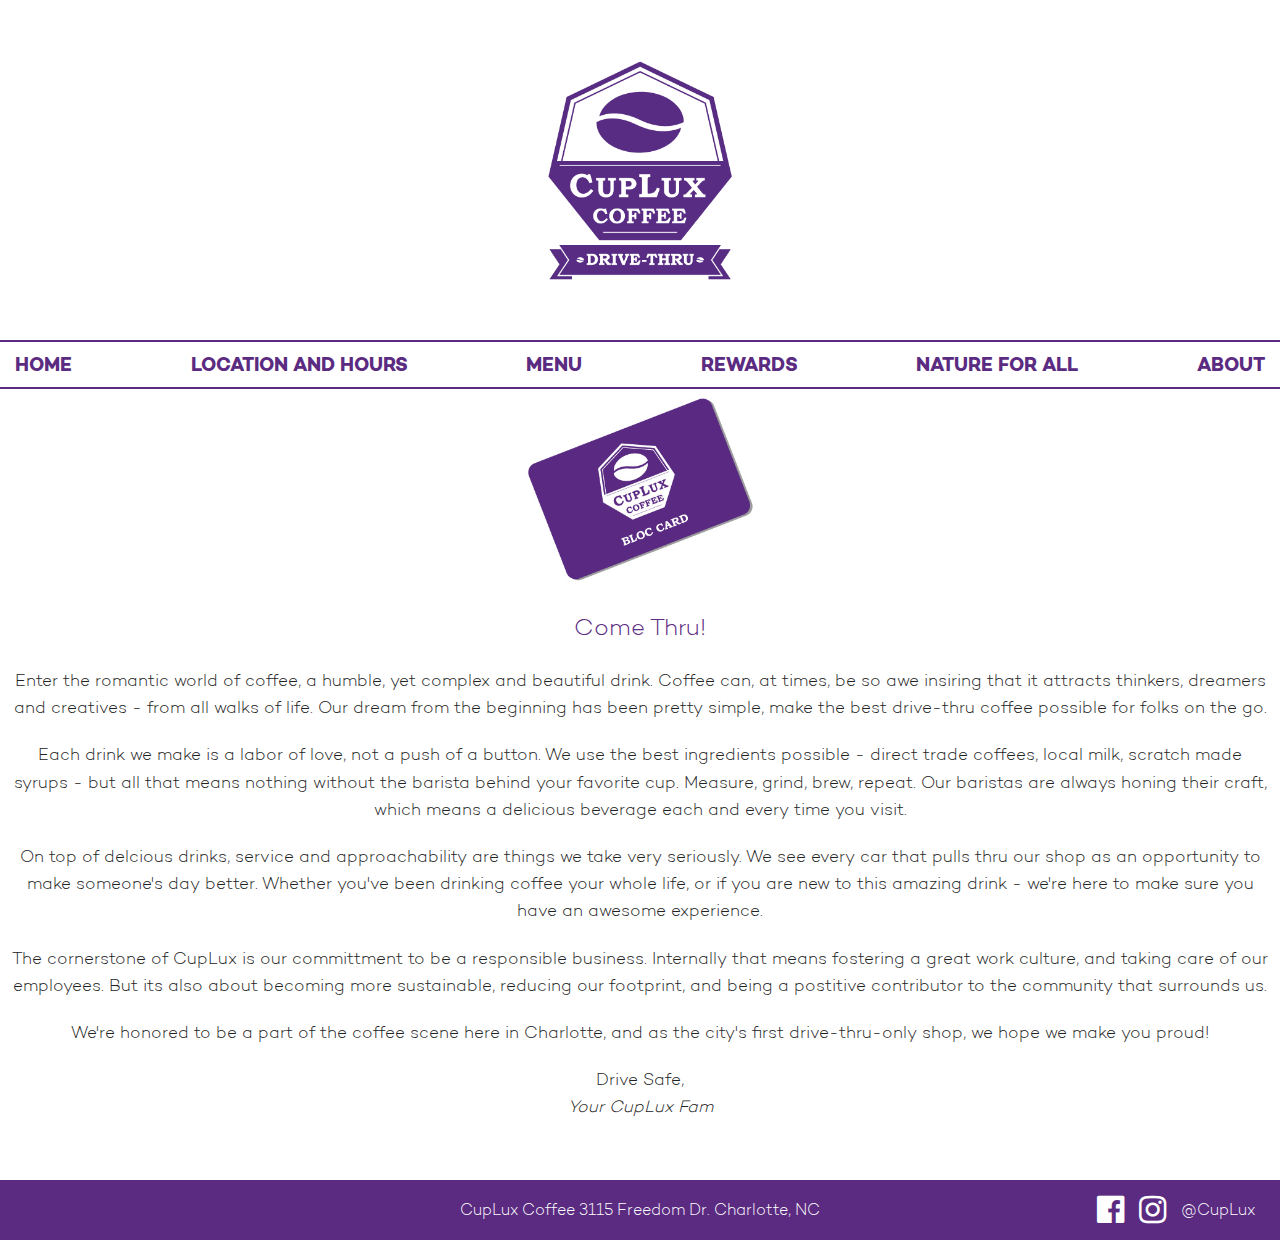
<file: about.html>
<html><head><title>CupLux Coffee Drive-Thru</title><meta name='viewport' content='width=device-width, initial-scale=1.0'><link rel='stylesheet' type='text/css' href='stylesheets/campton_bold_macroman/stylesheet.css'><link rel='stylesheet' type='text/css' href='stylesheets/campton_light_macroman/stylesheet.css'><link rel='stylesheet' type='text/css' href='stylesheets/foundation.css'><link rel='icon' href='./images/main/favicons/small-purple-logo.png'><link rel='stylesheet' type='text/css' href='https://maxcdn.bootstrapcdn.com/font-awesome/4.7.0/css/font-awesome.min.css'><link rel='stylesheet' type='text/css' href='stylesheets/about.css'><script src='javascripts/jquery.js'></script><script src='javascripts/foundation.min.js'></script><script src='javascripts/about.js'></script><script>
										  (function(i,s,o,g,r,a,m){i['GoogleAnalyticsObject']=r;i[r]=i[r]||function(){
										  (i[r].q=i[r].q||[]).push(arguments)},i[r].l=1*new Date();a=s.createElement(o),
										  m=s.getElementsByTagName(o)[0];a.async=1;a.src=g;m.parentNode.insertBefore(a,m)
										  })(window,document,'script','https://www.google-analytics.com/analytics.js','ga');

										  ga('create', 'UA-71578091-1', 'auto');
										  ga('send', 'pageview');

										</script></head><body><section data-module-master class="row"><section data-module-header><div data-module-common-module></div><div data-module-engagement-module>
	<div class="row show-for-medium-up">
		<div class="medium-12 medium-centered columns">
			<div class='background-image-header-main' id='' data-dest='/images/main/engagement-module/cuplux-drive-thru.png'></div>
		</div>

	</div>
	<div class="row">
		<div class="sticky">
			<nav class="top-bar" data-topbar role="navigation" data-options="sticky_on: [medium,large]">
				<ul class="title-area">
					<li class="name show-for-small-only">
						<image src='/images/main/engagement-module/small-purple-logo.png' class='' id=''></image>
					</li>
					<!-- Remove the class "menu-icon" to get rid of menu icon. Take out "Menu" to just have icon alone -->
					<li class="toggle-topbar menu-icon">
						<a href="#"><span>Menu</span></a>
					</li>
				</ul>

				<section class="top-bar-section">
					<ul class="left">
							<li><a href='/main' id='main'>HOME</a></li>

							<li><a href='/location-hours' id='location-and-hours-link'>LOCATION AND HOURS</a></li>

							<li><a href='/menu' id='menu-link'>MENU</a></li>

							<li><a href='/rewards' id='rewards-link'>REWARDS</a></li>

							<li><a href='/nature-for-all' id='nature-for-all-link'>NATURE FOR ALL</a></li>

							<li><a href='/about' id='about-link'>ABOUT</a></li>


					</ul>


				</section>

			</nav>
		</div>


	</div>

</div></section><section data-module-body><div data-module-one-column-image-module class="data-module-about">	<div class="row">
			<div class="small-12 columns">
					<div class='image-bloc-card' id='' data-dest='/images/main/one-column-image-module/bloc_card.jpg'></div>
				

				
			</div>	
	</div>
</div><div data-module-one-column-content-module>		<div class="row collapse">
			<div class="small-12 medium-12 medium-centered text-center columns">
					<h3 class="first">Come Thru!</h3>


					<div class="row collapse">
						<div class="small-12 medium-12 medium-centered columns paras">
							<p><p>

						</div>	
					</div>
					<div class="row collapse">
						<div class="small-12 medium-12 medium-centered columns paras">
							<p>Enter the romantic world of coffee, a humble, yet complex and beautiful drink.  Coffee can, at times, be so awe insiring that it attracts thinkers, dreamers and creatives - from all walks of life. Our dream from the beginning has been pretty simple, make the best drive-thru coffee possible for folks on the go.<p>

						</div>	
					</div>
					<div class="row collapse">
						<div class="small-12 medium-12 medium-centered columns paras">
							<p>Each drink we make is a labor of love, not a push of a button. We use the best ingredients possible - direct trade coffees, local milk, scratch made syrups - but all that means nothing without the barista behind your favorite cup.  Measure, grind, brew, repeat. Our baristas are always honing their craft, which means a delicious beverage each and every time you visit.<p>

						</div>	
					</div>
					<div class="row collapse">
						<div class="small-12 medium-12 medium-centered columns paras">
							<p>On top of delcious drinks, service and approachability are things we take very seriously.  We see every car that pulls thru our shop as an opportunity to make someone's day better.    Whether you've been drinking coffee your whole life, or if you are new to this amazing drink - we're here to make sure you have an awesome experience.<p>

						</div>	
					</div>
					<div class="row collapse">
						<div class="small-12 medium-12 medium-centered columns paras">
							<p>The cornerstone of CupLux is our committment to be a responsible business.  Internally that means fostering a great work culture, and taking care of our employees.  But its also about becoming more sustainable, reducing our footprint, and being a postitive contributor to the community that surrounds us.<p>

						</div>	
					</div>
					<div class="row collapse">
						<div class="small-12 medium-12 medium-centered columns paras">
							<p>We're honored to be a part of the coffee scene here in Charlotte, and as the city's first drive-thru-only shop, we hope we make you proud!<p>

						</div>	
					</div>
			</div>

		</div>
		<div class="row collapse">
			<div class="small-12 medium-12 medium-centered text-center columns">


					<div class="row collapse">
						<div class="small-12 medium-12 medium-centered columns paras">
							<p>Drive Safe,<br><i>Your CupLux Fam</i><p>

						</div>	
					</div>
			</div>

		</div>
</div></section><section data-module-footer><div data-module-footer-bottom-bar-module>
		<footer class="show-for-medium-up">
			<div class="main-text">
				CupLux Coffee 3115 Freedom Dr. Charlotte, NC
			</div>
			<div class="social">

						<div>
							<a href="https://www.facebook.com/cupluxcoffee/">
								<i class="fa fa-facebook-official fa-2x"></i>
							</a>
						</div>


						<div>
							<a href="https://www.instagram.com/explore/tags/cuplux/">
								<i class="fa fa-instagram fa-2x"></i>
							</a>
						</div>



						<div class="text">@CupLux</div>
			</div>
		</footer>

		<footer class="show-for-small-only">
			<ul class="menu">
					<li>
						<a href='/main' id='main'>HOME</a>
					</li>
					<li>
						<a href='/location-hours' id='location-and-hours-link'>LOCATION AND HOURS</a>
					</li>
					<li>
						<a href='/menu' id='menu-link'>MENU</a>
					</li>
					<li>
						<a href='/rewards' id='rewards-link'>REWARDS</a>
					</li>
					<li>
						<a href='/nature-for-all' id='nature-for-all-link'>NATURE FOR ALL</a>
					</li>
					<li>
						<a href='/about' id='about-link'>ABOUT</a>
					</li>
			</ul>

			<div class="social">
						<div>
							<a href="https://www.facebook.com/cupluxcoffee/">
								<i class="fa fa-facebook-official fa-2x"></i>
							</a>
						</div>
						<div>
							<a href="https://www.instagram.com/explore/tags/cuplux/">
								<i class="fa fa-instagram fa-2x"></i>
							</a>
						</div>
			</div>

			<div class="main-text">
				CupLux Coffee 3115 Freedom Dr. Charlotte, NC
			</div>
		</footer>

</div></section></section></body></html>
</file>
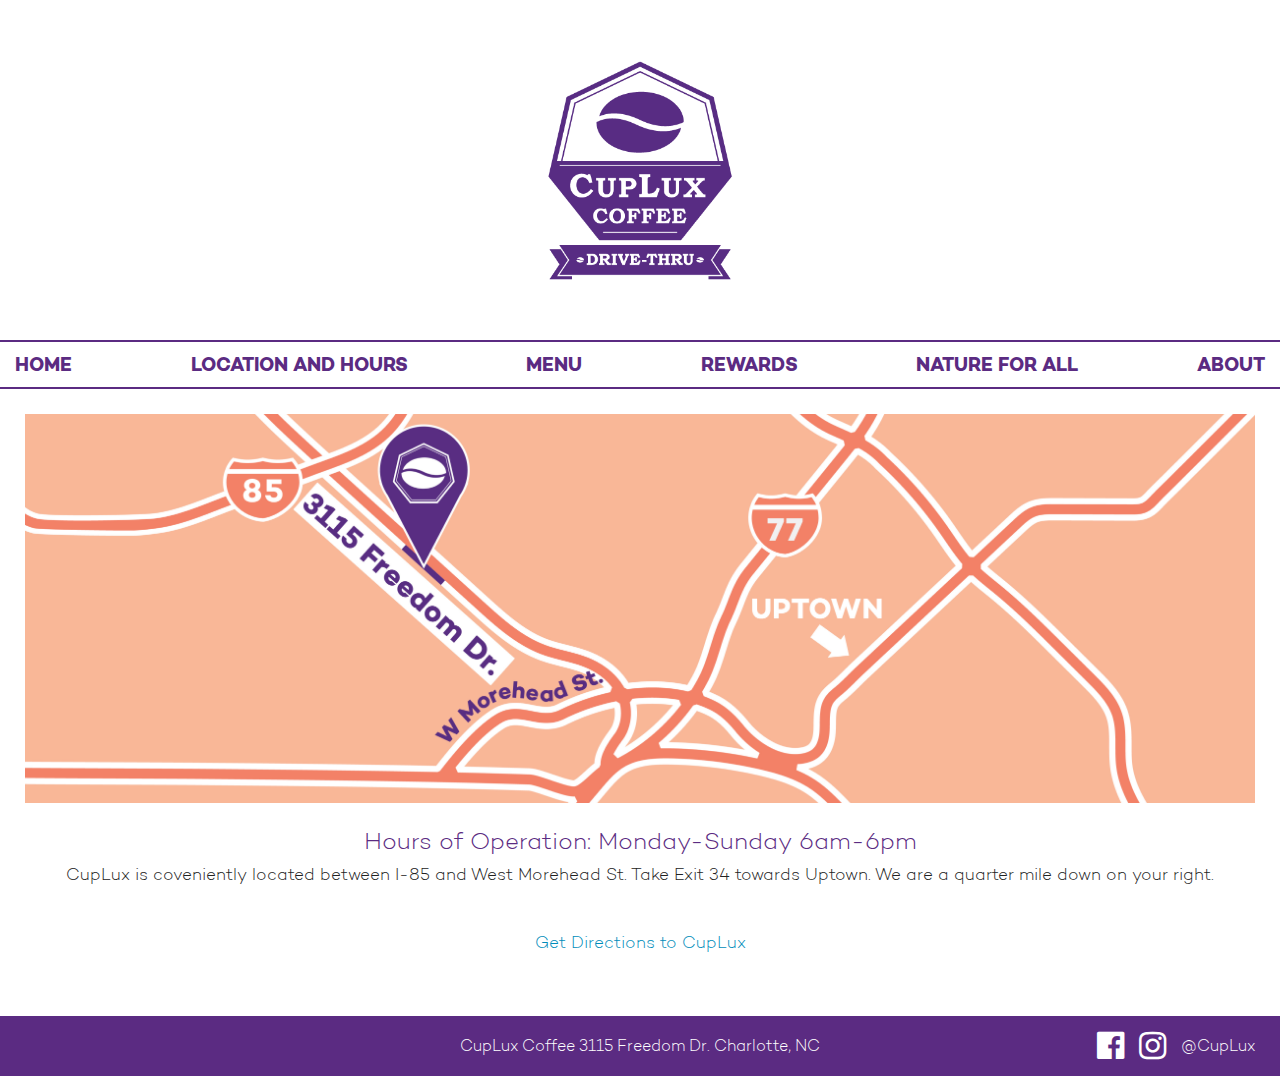
<file: location-hours.html>
<html><head><title>CupLux Coffee Drive-Thru</title><meta name='viewport' content='width=device-width, initial-scale=1.0'><link rel='stylesheet' type='text/css' href='stylesheets/campton_bold_macroman/stylesheet.css'><link rel='stylesheet' type='text/css' href='stylesheets/campton_light_macroman/stylesheet.css'><link rel='stylesheet' type='text/css' href='stylesheets/foundation.css'><link rel='icon' href='./images/main/favicons/small-purple-logo.png'><link rel='stylesheet' type='text/css' href='https://maxcdn.bootstrapcdn.com/font-awesome/4.7.0/css/font-awesome.min.css'><link rel='stylesheet' type='text/css' href='stylesheets/location-hours.css'><script src='javascripts/jquery.js'></script><script src='javascripts/foundation.min.js'></script><script src='javascripts/location-hours.js'></script><script>
										  (function(i,s,o,g,r,a,m){i['GoogleAnalyticsObject']=r;i[r]=i[r]||function(){
										  (i[r].q=i[r].q||[]).push(arguments)},i[r].l=1*new Date();a=s.createElement(o),
										  m=s.getElementsByTagName(o)[0];a.async=1;a.src=g;m.parentNode.insertBefore(a,m)
										  })(window,document,'script','https://www.google-analytics.com/analytics.js','ga');

										  ga('create', 'UA-71578091-1', 'auto');
										  ga('send', 'pageview');

										</script></head><body><section data-module-master class="row"><section data-module-header><div data-module-common-module></div><div data-module-engagement-module>
	<div class="row show-for-medium-up">
		<div class="medium-12 medium-centered columns">
			<div class='background-image-header-main' id='' data-dest='/images/main/engagement-module/cuplux-drive-thru.png'></div>
		</div>

	</div>
	<div class="row">
		<div class="sticky">
			<nav class="top-bar" data-topbar role="navigation" data-options="sticky_on: [medium,large]">
				<ul class="title-area">
					<li class="name show-for-small-only">
						<image src='/images/main/engagement-module/small-purple-logo.png' class='' id=''></image>
					</li>
					<!-- Remove the class "menu-icon" to get rid of menu icon. Take out "Menu" to just have icon alone -->
					<li class="toggle-topbar menu-icon">
						<a href="#"><span>Menu</span></a>
					</li>
				</ul>

				<section class="top-bar-section">
					<ul class="left">
							<li><a href='/main' id='main'>HOME</a></li>

							<li><a href='/location-hours' id='location-and-hours-link'>LOCATION AND HOURS</a></li>

							<li><a href='/menu' id='menu-link'>MENU</a></li>

							<li><a href='/rewards' id='rewards-link'>REWARDS</a></li>

							<li><a href='/nature-for-all' id='nature-for-all-link'>NATURE FOR ALL</a></li>

							<li><a href='/about' id='about-link'>ABOUT</a></li>


					</ul>


				</section>

			</nav>
		</div>


	</div>

</div></section><section data-module-body><div data-module-one-column-image-module class="data-module-location-hours">	<div class="row">
			<div class="small-12 columns">
				
					<img data-interchange="[./images/main/one-column-image-module/map_mobile_horiz.jpg, (only screen and (max-width: 640px) and (orientation: landscape))], [./images/main/one-column-image-module/map_mobile_vertical.jpg, (only screen and (max-width: 640px) and (orientation: portrait))], [./images/main/one-column-image-module/map_tablet_horiz.jpg, (only screen and (min-width: 641px) and (max-width: 1024px) and (orientation: landscape))],[./images/main/one-column-image-module/map_tablet_vertical.jpg, (only screen and (min-width: 641px) and (max-width: 1024px) and (orientation: portrait))], [./images/main/one-column-image-module/map_desktop.jpg, (only screen and (min-width: 1025px))]">

				
			</div>	
	</div>
</div><div data-module-one-column-content-module class="data-module-location-hours">		<div class="row collapse">
			<div class="small-12 medium-12 medium-centered text-center columns">
					<h3 class="first">Hours of Operation: Monday-Sunday 6am-6pm</h3>


					<div class="row collapse">
						<div class="small-12 medium-12 medium-centered columns paras">
							<p>CupLux is coveniently located between I-85 and West Morehead St.  Take Exit 34 towards Uptown. We are a quarter mile down on your right.<p>

						</div>	
					</div>
					<div class="row collapse">
						<div class="small-12 medium-12 medium-centered columns paras">
							<p><p>

						</div>	
					</div>
					<div class="row collapse">
						<div class="small-12 medium-12 medium-centered columns paras">
							<p><a href='https://www.google.com/maps/place/CupLux+Coffee+Drive-Thru/@35.242052,-80.8916207,17z/data=!3m1!4b1!4m5!3m4!1s0x8856a1f2f1db2479:0x239137608d2ba840!8m2!3d35.242052!4d-80.889432' id='get-directions-link'>Get Directions to CupLux</a><p>

						</div>	
					</div>
			</div>

		</div>
</div></section><section data-module-footer><div data-module-footer-bottom-bar-module>
		<footer class="show-for-medium-up">
			<div class="main-text">
				CupLux Coffee 3115 Freedom Dr. Charlotte, NC
			</div>
			<div class="social">

						<div>
							<a href="https://www.facebook.com/cupluxcoffee/">
								<i class="fa fa-facebook-official fa-2x"></i>
							</a>
						</div>


						<div>
							<a href="https://www.instagram.com/explore/tags/cuplux/">
								<i class="fa fa-instagram fa-2x"></i>
							</a>
						</div>



						<div class="text">@CupLux</div>
			</div>
		</footer>

		<footer class="show-for-small-only">
			<ul class="menu">
					<li>
						<a href='/main' id='main'>HOME</a>
					</li>
					<li>
						<a href='/location-hours' id='location-and-hours-link'>LOCATION AND HOURS</a>
					</li>
					<li>
						<a href='/menu' id='menu-link'>MENU</a>
					</li>
					<li>
						<a href='/rewards' id='rewards-link'>REWARDS</a>
					</li>
					<li>
						<a href='/nature-for-all' id='nature-for-all-link'>NATURE FOR ALL</a>
					</li>
					<li>
						<a href='/about' id='about-link'>ABOUT</a>
					</li>
			</ul>

			<div class="social">
						<div>
							<a href="https://www.facebook.com/cupluxcoffee/">
								<i class="fa fa-facebook-official fa-2x"></i>
							</a>
						</div>
						<div>
							<a href="https://www.instagram.com/explore/tags/cuplux/">
								<i class="fa fa-instagram fa-2x"></i>
							</a>
						</div>
			</div>

			<div class="main-text">
				CupLux Coffee 3115 Freedom Dr. Charlotte, NC
			</div>
		</footer>

</div></section></section></body></html>
</file>
<file: stylesheets/campton_bold_macroman/stylesheet.css>
/*
 * Web Fonts from fontspring.com
 *
 * All OpenType features and all extended glyphs have been removed.
 * Fully installable fonts can be purchased at http://www.fontspring.com
 *
 * The fonts included in this stylesheet are subject to the End User License you purchased
 * from Fontspring. The fonts are protected under domestic and international trademark and 
 * copyright law. You are prohibited from modifying, reverse engineering, duplicating, or
 * distributing this font software.
 *
 * (c) 2010-2016 Fontspring
 *
 *
 *
 *
 * The fonts included are copyrighted by the vendor listed below.
 *
 * Vendor:      Rene Bieder
 * License URL: https://www.fontspring.com/licenses/rene-bieder/webfont
 *
 *
 */

@font-face {
    font-family: 'campton_bookbold';
    src: url('campton-bold-webfont.eot');
    src: url('campton-bold-webfont.eot?#iefix') format('embedded-opentype'),
         url('campton-bold-webfont.woff2') format('woff2'),
         url('campton-bold-webfont.woff') format('woff'),
         url('campton-bold-webfont.ttf') format('truetype'),
         url('campton-bold-webfont.svg#campton_bookbold') format('svg');
    font-weight: normal;
    font-style: normal;

}
</file>
<file: stylesheets/campton_light_macroman/stylesheet.css>
/*
 * Web Fonts from fontspring.com
 *
 * All OpenType features and all extended glyphs have been removed.
 * Fully installable fonts can be purchased at http://www.fontspring.com
 *
 * The fonts included in this stylesheet are subject to the End User License you purchased
 * from Fontspring. The fonts are protected under domestic and international trademark and 
 * copyright law. You are prohibited from modifying, reverse engineering, duplicating, or
 * distributing this font software.
 *
 * (c) 2010-2016 Fontspring
 *
 *
 *
 *
 * The fonts included are copyrighted by the vendor listed below.
 *
 * Vendor:      Rene Bieder
 * License URL: https://www.fontspring.com/licenses/rene-bieder/webfont
 *
 *
 */

@font-face {
    font-family: 'camptonlight';
    src: url('campton-light-webfont.eot');
    src: url('campton-light-webfont.eot?#iefix') format('embedded-opentype'),
         url('campton-light-webfont.woff2') format('woff2'),
         url('campton-light-webfont.woff') format('woff'),
         url('campton-light-webfont.ttf') format('truetype'),
         url('campton-light-webfont.svg#camptonlight') format('svg');
    font-weight: normal;
    font-style: normal;

}
</file>
<file: stylesheets/about.css>
p, div, span, h1, h2, h3, h4, h5, h6 {
  font-family: 'camptonlight' !important; }

nav * {
  font-family: 'campton_bookbold' !important; }

.row {
  max-width: 80rem; }

.row .row {
  margin-left: 0;
  margin-right: 0; }

.purple {
  color: #5B2B82; }

.strong, .bold {
  font-weight: bold; }

[data-module-body] > div {
  margin-left: 5px;
  margin-right: 5px; }
  @media only screen and (min-width: 40.0625em) and (max-width: 64em) {
    [data-module-body] > div {
      margin-left: 10px;
      margin-right: 10px; } }
  @media only screen and (min-width: 64.0625em) {
    [data-module-body] > div {
      margin-left: 10px;
      margin-right: 10px; } }

[data-module-header] nav a {
  font-size: 14px !important; }
  @media only screen and (min-width: 40.0625em) and (max-width: 64em) {
    [data-module-header] nav a {
      font-size: 14px !important; } }
  @media only screen and (min-width: 64.0625em) {
    [data-module-header] nav a {
      font-size: 19px !important; } }

[data-module-body] p, [data-module-body] a {
  font-size: 15px; }
  @media only screen and (min-width: 40.0625em) and (max-width: 64em) {
    [data-module-body] p, [data-module-body] a {
      font-size: 16px; } }
  @media only screen and (min-width: 64.0625em) {
    [data-module-body] p, [data-module-body] a {
      font-size: 17px; } }

[data-module-body] h3 {
  font-size: 20px;
  line-height: 20px; }
  @media only screen and (min-width: 40.0625em) and (max-width: 64em) {
    [data-module-body] h3 {
      font-size: 22px;
      line-height: 22px; } }
  @media only screen and (min-width: 64.0625em) {
    [data-module-body] h3 {
      font-size: 24px;
      line-height: 24px; } }
 [data-module-engagement-module] .background-image-header-main {
  height: 280px;
  width: 280px;
  margin: auto;
  background-image: url("/images/main/engagement-module/cuplux-drive-thru.png");
  background-size: 100% 100%; }
  @media only screen and (min-width: 40.0625em) and (max-width: 64em) {
    [data-module-engagement-module] .background-image-header-main {
      height: 320px;
      width: 320px; } }
  @media only screen and (min-width: 64.0625em) {
    [data-module-engagement-module] .background-image-header-main {
      height: 340px;
      width: 340px; } }

[data-module-engagement-module] .top-bar {
  transition: height .2s linear; }

[data-module-engagement-module] .top-bar.expanded {
  transition: height .2s linear;
  height: 320px; }

[data-module-engagement-module] .name img {
  height: 46px !important;
  width: 46px !important; }

@media only screen and (min-width: 40.0625em) {
  [data-module-engagement-module] nav .top-bar-section ul {
    display: flex;
    justify-content: space-between;
    width: 100%;
    background-color: white;
    border-top: 2px solid #5B2B82;
    border-bottom: 2px solid #5B2B82; }
    [data-module-engagement-module] nav .top-bar-section ul .flexBottomBorderSpecific {
      border-bottom: 1px solid #5B2B82; }
    [data-module-engagement-module] nav .top-bar-section ul li a {
      background: white !important;
      color: #5B2B82; }
    [data-module-engagement-module] nav .top-bar-section ul li a:hover {
      color: #854cb3 !important; }
    [data-module-engagement-module] nav .top-bar-section ul .current {
      text-decoration: underline; } }
 [data-module-one-column-image-module].data-module-rewards-bloc-card .image-bloc-card {
  background: url("/images/main/one-column-image-module/bloc_card.jpg") no-repeat center center;
  background-size: 270px 270px;
  height: 200px; }
  @media only screen and (min-width: 40.0625em) and (max-width: 64em) {
    [data-module-one-column-image-module].data-module-rewards-bloc-card .image-bloc-card {
      background-size: 320px 320px; } }
  @media only screen and (min-width: 64.0625em) {
    [data-module-one-column-image-module].data-module-rewards-bloc-card .image-bloc-card {
      background-size: 340px 340px; } }

[data-module-one-column-image-module].data-module-rewards-how-does-it-work .image-how-does-it-work {
  background: url("/images/main/one-column-image-module/bloc-card-savings.jpg") no-repeat center center;
  background-size: contain;
  height: 200px; }
  @media only screen and (min-width: 40.0625em) and (max-width: 64em) {
    [data-module-one-column-image-module].data-module-rewards-how-does-it-work .image-how-does-it-work {
      height: 250px; } }
  @media only screen and (min-width: 64.0625em) {
    [data-module-one-column-image-module].data-module-rewards-how-does-it-work .image-how-does-it-work {
      height: 300px; } }

@media only screen and (max-width: 40em) {
  [data-module-one-column-image-module].data-module-location-hours [data-interchange] {
    margin-top: 10px; } }

@media only screen and (min-width: 40.0625em) and (max-width: 64em) {
  [data-module-one-column-image-module].data-module-location-hours [data-interchange] {
    margin-top: 20px; } }

@media only screen and (min-width: 64.0625em) {
  [data-module-one-column-image-module].data-module-location-hours [data-interchange] {
    margin-top: 25px; } }

[data-module-one-column-image-module].data-module-about .image-bloc-card {
  background: url("/images/main/one-column-image-module/bloc_card.jpg") no-repeat center center;
  background-size: 270px 270px;
  height: 200px; }
  @media only screen and (min-width: 40.0625em) and (max-width: 64em) {
    [data-module-one-column-image-module].data-module-about .image-bloc-card {
      background-size: 320px 320px; } }
  @media only screen and (min-width: 64.0625em) {
    [data-module-one-column-image-module].data-module-about .image-bloc-card {
      background-size: 340px 340px; } }
 [data-module-one-column-content-module] h3 {
  color: #5B2B82; }
  [data-module-one-column-content-module] h3.first {
    margin-top: 20px; }
    @media only screen and (min-width: 40.0625em) and (max-width: 64em) {
      [data-module-one-column-content-module] h3.first {
        margin-top: 24px; } }
    @media only screen and (min-width: 64.0625em) {
      [data-module-one-column-content-module] h3.first {
        margin-top: 26px; } }

[data-module-one-column-content-module].data-module-main-grand-opening-one-column-content {
  margin: 0;
  display: none; }
  [data-module-one-column-content-module].data-module-main-grand-opening-one-column-content h3 {
    background-color: #5B2B82;
    padding: 20px;
    margin: 0;
    color: white; }

[data-module-one-column-content-module].data-module-menu {
  margin-top: 15px; }
  @media only screen and (min-width: 40.0625em) and (max-width: 64em) {
    [data-module-one-column-content-module].data-module-menu {
      margin-top: 20px; } }
  @media only screen and (min-width: 64.0625em) {
    [data-module-one-column-content-module].data-module-menu {
      margin-top: 25px; } }

[data-module-one-column-content-module].data-module-link-nature-for-one {
  margin-top: 15px; }
  @media only screen and (min-width: 40.0625em) and (max-width: 64em) {
    [data-module-one-column-content-module].data-module-link-nature-for-one {
      margin-top: 20px; } }
  @media only screen and (min-width: 64.0625em) {
    [data-module-one-column-content-module].data-module-link-nature-for-one {
      margin-top: 25px; } }
  [data-module-one-column-content-module].data-module-link-nature-for-one img {
    height: 20px;
    width: 20px;
    transition: transform .5s linear; }
    [data-module-one-column-content-module].data-module-link-nature-for-one img.rotateUp {
      transform: rotate(-90deg); }

[data-module-one-column-content-module].data-module-content-nature-for-one {
  display: none; }

[data-module-one-column-content-module].data-module-rewards-faq-link {
  margin-top: 15px; }
  @media only screen and (min-width: 40.0625em) and (max-width: 64em) {
    [data-module-one-column-content-module].data-module-rewards-faq-link {
      margin-top: 20px; } }
  @media only screen and (min-width: 64.0625em) {
    [data-module-one-column-content-module].data-module-rewards-faq-link {
      margin-top: 25px; } }
  [data-module-one-column-content-module].data-module-rewards-faq-link img {
    height: 20px;
    width: 20px;
    transition: transform .5s linear; }
    [data-module-one-column-content-module].data-module-rewards-faq-link img.rotateUp {
      transform: rotate(-90deg); }

[data-module-one-column-content-module].data-module-rewards-faq {
  display: none; }
  [data-module-one-column-content-module].data-module-rewards-faq .exclusions-restrictions #exclusions-restrictions-link {
    border-bottom: 1px solid #5B2B82; }
    [data-module-one-column-content-module].data-module-rewards-faq .exclusions-restrictions #exclusions-restrictions-link:hover {
      cursor: pointer; }
  [data-module-one-column-content-module].data-module-rewards-faq .exclusions-restrictions .row {
    display: none; }
 [data-module-footer-bottom-bar-module] footer.show-for-small-only {
  background-color: #f9f7f5;
  padding: 30px; }
  [data-module-footer-bottom-bar-module] footer.show-for-small-only .menu {
    display: flex;
    flex-direction: column;
    align-items: center; }
    [data-module-footer-bottom-bar-module] footer.show-for-small-only .menu li {
      list-style-type: none;
      font-weight: bold; }
    [data-module-footer-bottom-bar-module] footer.show-for-small-only .menu a {
      color: #665f5f; }
    [data-module-footer-bottom-bar-module] footer.show-for-small-only .menu > li:nth-child(n+2) {
      margin-top: 5px; }
  [data-module-footer-bottom-bar-module] footer.show-for-small-only .social {
    display: flex;
    justify-content: center; }
    [data-module-footer-bottom-bar-module] footer.show-for-small-only .social > div:nth-child(n+2) {
      margin-left: 10px; }
    [data-module-footer-bottom-bar-module] footer.show-for-small-only .social i {
      color: #665f5f; }
  [data-module-footer-bottom-bar-module] footer.show-for-small-only .main-text {
    text-align: center;
    margin-top: 20px; }

[data-module-footer-bottom-bar-module] footer.show-for-medium-up {
  position: relative;
  margin-top: 15px;
  background-color: #5B2B82; }
  @media only screen and (min-width: 40.0625em) {
    [data-module-footer-bottom-bar-module] footer.show-for-medium-up {
      height: 60px; } }
  @media only screen and (min-width: 40.0625em) and (max-width: 64em) {
    [data-module-footer-bottom-bar-module] footer.show-for-medium-up {
      margin-top: 30px; } }
  @media only screen and (min-width: 64.0625em) {
    [data-module-footer-bottom-bar-module] footer.show-for-medium-up {
      margin-top: 40px; } }
  [data-module-footer-bottom-bar-module] footer.show-for-medium-up .main-text {
    text-align: center;
    color: white; }
    @media only screen and (min-width: 40.0625em) {
      [data-module-footer-bottom-bar-module] footer.show-for-medium-up .main-text {
        line-height: 60px; } }
    @media only screen and (max-width: 40em) {
      [data-module-footer-bottom-bar-module] footer.show-for-medium-up .main-text {
        flex: 0 0 50%;
        margin: 0; } }
  [data-module-footer-bottom-bar-module] footer.show-for-medium-up a {
    color: white; }
  [data-module-footer-bottom-bar-module] footer.show-for-medium-up .social {
    color: white;
    display: flex; }
    @media only screen and (min-width: 40.0625em) {
      [data-module-footer-bottom-bar-module] footer.show-for-medium-up .social {
        position: absolute;
        top: 0;
        right: 10px;
        line-height: 60px; }
        [data-module-footer-bottom-bar-module] footer.show-for-medium-up .social > div {
          margin-right: 10px; } }
    @media only screen and (min-width: 40.0625em) and (min-width: 64.0625em) {
      [data-module-footer-bottom-bar-module] footer.show-for-medium-up .social > div {
        margin-right: 15px; } }
    [data-module-footer-bottom-bar-module] footer.show-for-medium-up .social > div:not(.text) {
      display: flex;
      align-items: center; }
</file>
<file: stylesheets/location-hours.css>
p, div, span, h1, h2, h3, h4, h5, h6 {
  font-family: 'camptonlight' !important; }

nav * {
  font-family: 'campton_bookbold' !important; }

.row {
  max-width: 80rem; }

.row .row {
  margin-left: 0;
  margin-right: 0; }

.purple {
  color: #5B2B82; }

.strong, .bold {
  font-weight: bold; }

[data-module-body] > div {
  margin-left: 5px;
  margin-right: 5px; }
  @media only screen and (min-width: 40.0625em) and (max-width: 64em) {
    [data-module-body] > div {
      margin-left: 10px;
      margin-right: 10px; } }
  @media only screen and (min-width: 64.0625em) {
    [data-module-body] > div {
      margin-left: 10px;
      margin-right: 10px; } }

[data-module-header] nav a {
  font-size: 14px !important; }
  @media only screen and (min-width: 40.0625em) and (max-width: 64em) {
    [data-module-header] nav a {
      font-size: 14px !important; } }
  @media only screen and (min-width: 64.0625em) {
    [data-module-header] nav a {
      font-size: 19px !important; } }

[data-module-body] p, [data-module-body] a {
  font-size: 15px; }
  @media only screen and (min-width: 40.0625em) and (max-width: 64em) {
    [data-module-body] p, [data-module-body] a {
      font-size: 16px; } }
  @media only screen and (min-width: 64.0625em) {
    [data-module-body] p, [data-module-body] a {
      font-size: 17px; } }

[data-module-body] h3 {
  font-size: 20px;
  line-height: 20px; }
  @media only screen and (min-width: 40.0625em) and (max-width: 64em) {
    [data-module-body] h3 {
      font-size: 22px;
      line-height: 22px; } }
  @media only screen and (min-width: 64.0625em) {
    [data-module-body] h3 {
      font-size: 24px;
      line-height: 24px; } }
 [data-module-engagement-module] .background-image-header-main {
  height: 280px;
  width: 280px;
  margin: auto;
  background-image: url("/images/main/engagement-module/cuplux-drive-thru.png");
  background-size: 100% 100%; }
  @media only screen and (min-width: 40.0625em) and (max-width: 64em) {
    [data-module-engagement-module] .background-image-header-main {
      height: 320px;
      width: 320px; } }
  @media only screen and (min-width: 64.0625em) {
    [data-module-engagement-module] .background-image-header-main {
      height: 340px;
      width: 340px; } }

[data-module-engagement-module] .top-bar {
  transition: height .2s linear; }

[data-module-engagement-module] .top-bar.expanded {
  transition: height .2s linear;
  height: 320px; }

[data-module-engagement-module] .name img {
  height: 46px !important;
  width: 46px !important; }

@media only screen and (min-width: 40.0625em) {
  [data-module-engagement-module] nav .top-bar-section ul {
    display: flex;
    justify-content: space-between;
    width: 100%;
    background-color: white;
    border-top: 2px solid #5B2B82;
    border-bottom: 2px solid #5B2B82; }
    [data-module-engagement-module] nav .top-bar-section ul .flexBottomBorderSpecific {
      border-bottom: 1px solid #5B2B82; }
    [data-module-engagement-module] nav .top-bar-section ul li a {
      background: white !important;
      color: #5B2B82; }
    [data-module-engagement-module] nav .top-bar-section ul li a:hover {
      color: #854cb3 !important; }
    [data-module-engagement-module] nav .top-bar-section ul .current {
      text-decoration: underline; } }
 [data-module-one-column-image-module].data-module-rewards-bloc-card .image-bloc-card {
  background: url("/images/main/one-column-image-module/bloc_card.jpg") no-repeat center center;
  background-size: 270px 270px;
  height: 200px; }
  @media only screen and (min-width: 40.0625em) and (max-width: 64em) {
    [data-module-one-column-image-module].data-module-rewards-bloc-card .image-bloc-card {
      background-size: 320px 320px; } }
  @media only screen and (min-width: 64.0625em) {
    [data-module-one-column-image-module].data-module-rewards-bloc-card .image-bloc-card {
      background-size: 340px 340px; } }

[data-module-one-column-image-module].data-module-rewards-how-does-it-work .image-how-does-it-work {
  background: url("/images/main/one-column-image-module/bloc-card-savings.jpg") no-repeat center center;
  background-size: contain;
  height: 200px; }
  @media only screen and (min-width: 40.0625em) and (max-width: 64em) {
    [data-module-one-column-image-module].data-module-rewards-how-does-it-work .image-how-does-it-work {
      height: 250px; } }
  @media only screen and (min-width: 64.0625em) {
    [data-module-one-column-image-module].data-module-rewards-how-does-it-work .image-how-does-it-work {
      height: 300px; } }

@media only screen and (max-width: 40em) {
  [data-module-one-column-image-module].data-module-location-hours [data-interchange] {
    margin-top: 10px; } }

@media only screen and (min-width: 40.0625em) and (max-width: 64em) {
  [data-module-one-column-image-module].data-module-location-hours [data-interchange] {
    margin-top: 20px; } }

@media only screen and (min-width: 64.0625em) {
  [data-module-one-column-image-module].data-module-location-hours [data-interchange] {
    margin-top: 25px; } }

[data-module-one-column-image-module].data-module-about .image-bloc-card {
  background: url("/images/main/one-column-image-module/bloc_card.jpg") no-repeat center center;
  background-size: 270px 270px;
  height: 200px; }
  @media only screen and (min-width: 40.0625em) and (max-width: 64em) {
    [data-module-one-column-image-module].data-module-about .image-bloc-card {
      background-size: 320px 320px; } }
  @media only screen and (min-width: 64.0625em) {
    [data-module-one-column-image-module].data-module-about .image-bloc-card {
      background-size: 340px 340px; } }
 [data-module-one-column-content-module] h3 {
  color: #5B2B82; }
  [data-module-one-column-content-module] h3.first {
    margin-top: 20px; }
    @media only screen and (min-width: 40.0625em) and (max-width: 64em) {
      [data-module-one-column-content-module] h3.first {
        margin-top: 24px; } }
    @media only screen and (min-width: 64.0625em) {
      [data-module-one-column-content-module] h3.first {
        margin-top: 26px; } }

[data-module-one-column-content-module].data-module-main-grand-opening-one-column-content {
  margin: 0;
  display: none; }
  [data-module-one-column-content-module].data-module-main-grand-opening-one-column-content h3 {
    background-color: #5B2B82;
    padding: 20px;
    margin: 0;
    color: white; }

[data-module-one-column-content-module].data-module-menu {
  margin-top: 15px; }
  @media only screen and (min-width: 40.0625em) and (max-width: 64em) {
    [data-module-one-column-content-module].data-module-menu {
      margin-top: 20px; } }
  @media only screen and (min-width: 64.0625em) {
    [data-module-one-column-content-module].data-module-menu {
      margin-top: 25px; } }

[data-module-one-column-content-module].data-module-link-nature-for-one {
  margin-top: 15px; }
  @media only screen and (min-width: 40.0625em) and (max-width: 64em) {
    [data-module-one-column-content-module].data-module-link-nature-for-one {
      margin-top: 20px; } }
  @media only screen and (min-width: 64.0625em) {
    [data-module-one-column-content-module].data-module-link-nature-for-one {
      margin-top: 25px; } }
  [data-module-one-column-content-module].data-module-link-nature-for-one img {
    height: 20px;
    width: 20px;
    transition: transform .5s linear; }
    [data-module-one-column-content-module].data-module-link-nature-for-one img.rotateUp {
      transform: rotate(-90deg); }

[data-module-one-column-content-module].data-module-content-nature-for-one {
  display: none; }

[data-module-one-column-content-module].data-module-rewards-faq-link {
  margin-top: 15px; }
  @media only screen and (min-width: 40.0625em) and (max-width: 64em) {
    [data-module-one-column-content-module].data-module-rewards-faq-link {
      margin-top: 20px; } }
  @media only screen and (min-width: 64.0625em) {
    [data-module-one-column-content-module].data-module-rewards-faq-link {
      margin-top: 25px; } }
  [data-module-one-column-content-module].data-module-rewards-faq-link img {
    height: 20px;
    width: 20px;
    transition: transform .5s linear; }
    [data-module-one-column-content-module].data-module-rewards-faq-link img.rotateUp {
      transform: rotate(-90deg); }

[data-module-one-column-content-module].data-module-rewards-faq {
  display: none; }
  [data-module-one-column-content-module].data-module-rewards-faq .exclusions-restrictions #exclusions-restrictions-link {
    border-bottom: 1px solid #5B2B82; }
    [data-module-one-column-content-module].data-module-rewards-faq .exclusions-restrictions #exclusions-restrictions-link:hover {
      cursor: pointer; }
  [data-module-one-column-content-module].data-module-rewards-faq .exclusions-restrictions .row {
    display: none; }
 [data-module-footer-bottom-bar-module] footer.show-for-small-only {
  background-color: #f9f7f5;
  padding: 30px; }
  [data-module-footer-bottom-bar-module] footer.show-for-small-only .menu {
    display: flex;
    flex-direction: column;
    align-items: center; }
    [data-module-footer-bottom-bar-module] footer.show-for-small-only .menu li {
      list-style-type: none;
      font-weight: bold; }
    [data-module-footer-bottom-bar-module] footer.show-for-small-only .menu a {
      color: #665f5f; }
    [data-module-footer-bottom-bar-module] footer.show-for-small-only .menu > li:nth-child(n+2) {
      margin-top: 5px; }
  [data-module-footer-bottom-bar-module] footer.show-for-small-only .social {
    display: flex;
    justify-content: center; }
    [data-module-footer-bottom-bar-module] footer.show-for-small-only .social > div:nth-child(n+2) {
      margin-left: 10px; }
    [data-module-footer-bottom-bar-module] footer.show-for-small-only .social i {
      color: #665f5f; }
  [data-module-footer-bottom-bar-module] footer.show-for-small-only .main-text {
    text-align: center;
    margin-top: 20px; }

[data-module-footer-bottom-bar-module] footer.show-for-medium-up {
  position: relative;
  margin-top: 15px;
  background-color: #5B2B82; }
  @media only screen and (min-width: 40.0625em) {
    [data-module-footer-bottom-bar-module] footer.show-for-medium-up {
      height: 60px; } }
  @media only screen and (min-width: 40.0625em) and (max-width: 64em) {
    [data-module-footer-bottom-bar-module] footer.show-for-medium-up {
      margin-top: 30px; } }
  @media only screen and (min-width: 64.0625em) {
    [data-module-footer-bottom-bar-module] footer.show-for-medium-up {
      margin-top: 40px; } }
  [data-module-footer-bottom-bar-module] footer.show-for-medium-up .main-text {
    text-align: center;
    color: white; }
    @media only screen and (min-width: 40.0625em) {
      [data-module-footer-bottom-bar-module] footer.show-for-medium-up .main-text {
        line-height: 60px; } }
    @media only screen and (max-width: 40em) {
      [data-module-footer-bottom-bar-module] footer.show-for-medium-up .main-text {
        flex: 0 0 50%;
        margin: 0; } }
  [data-module-footer-bottom-bar-module] footer.show-for-medium-up a {
    color: white; }
  [data-module-footer-bottom-bar-module] footer.show-for-medium-up .social {
    color: white;
    display: flex; }
    @media only screen and (min-width: 40.0625em) {
      [data-module-footer-bottom-bar-module] footer.show-for-medium-up .social {
        position: absolute;
        top: 0;
        right: 10px;
        line-height: 60px; }
        [data-module-footer-bottom-bar-module] footer.show-for-medium-up .social > div {
          margin-right: 10px; } }
    @media only screen and (min-width: 40.0625em) and (min-width: 64.0625em) {
      [data-module-footer-bottom-bar-module] footer.show-for-medium-up .social > div {
        margin-right: 15px; } }
    [data-module-footer-bottom-bar-module] footer.show-for-medium-up .social > div:not(.text) {
      display: flex;
      align-items: center; }
</file>
